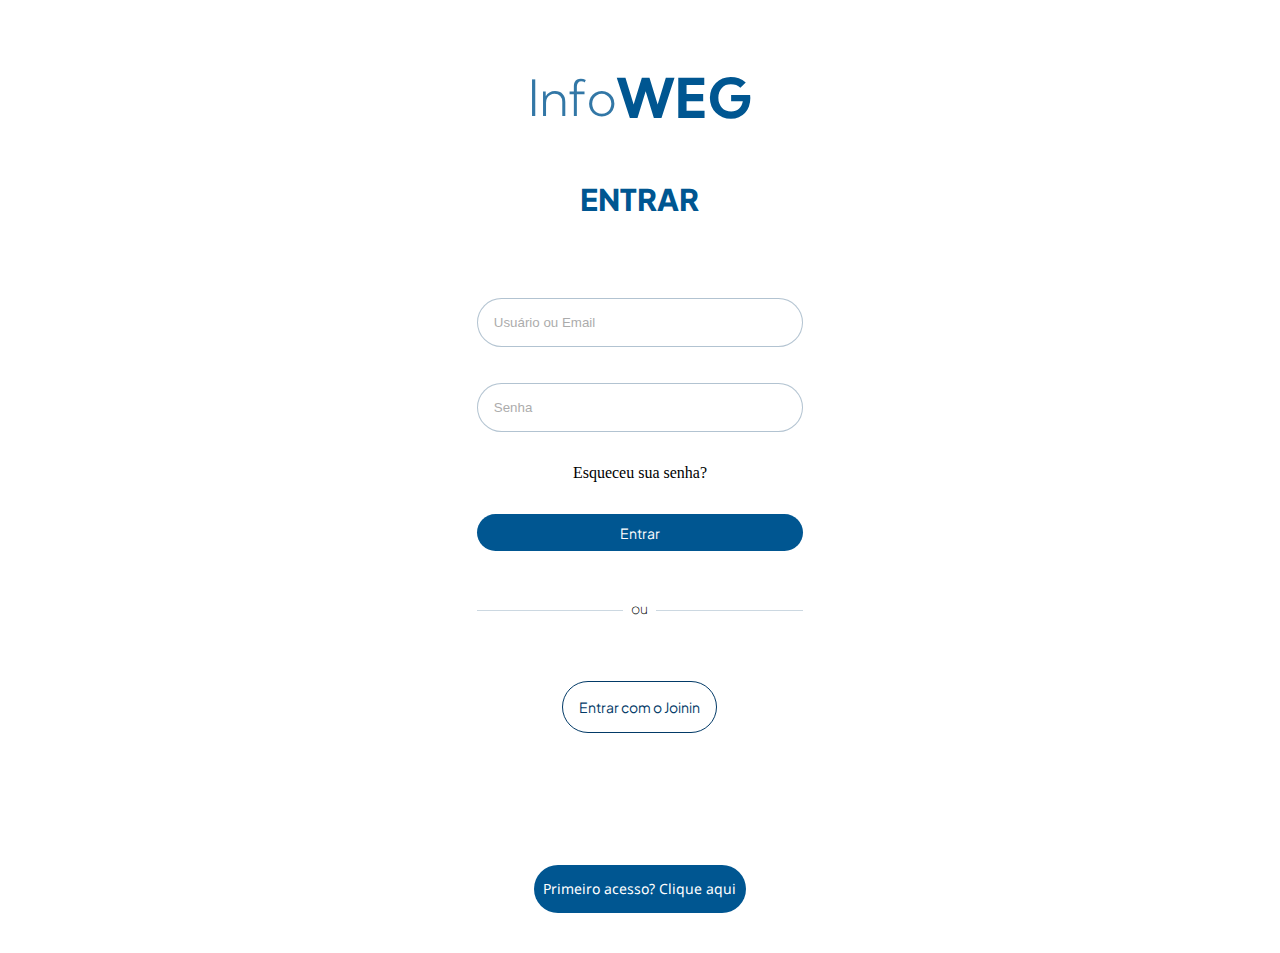
<file: pages/bem_vindos/index.html>
<!DOCTYPE html>
<html lang="pt-br">
<head>
    <link rel="stylesheet" href="../../assets/style/global.css">
    <link rel="stylesheet" href="style.css">
    <link rel="stylesheet" href="../../assets/style/components.css">
</head>
<body>
    <!-- Aqui estará todo o código da página -->
    <main>
        <section class="section-title">
            <h1> <span class="light"> Info</span> <span class="bold"> WEG </span></h1>
        </section>
        <div class="bem-vindo">
            <h1>BEM-VINDO(A)</h1>
            <h1>nome!</h1>
            <button class="sair">Sair</button>
        </div>
    </main>

    <!-- Nessa linha o footer irá ser inserido automaticamente -->
    <div id="footer-container"></div>

    <script src="../../assets/script/config.js"></script>
    <script src="../../assets/script/script.js"></script>
    <script src="../../assets/script/auth_check.js"></script>
    <script src="../../assets/script/include_components.js"></script>
</body>
</html>
</file>
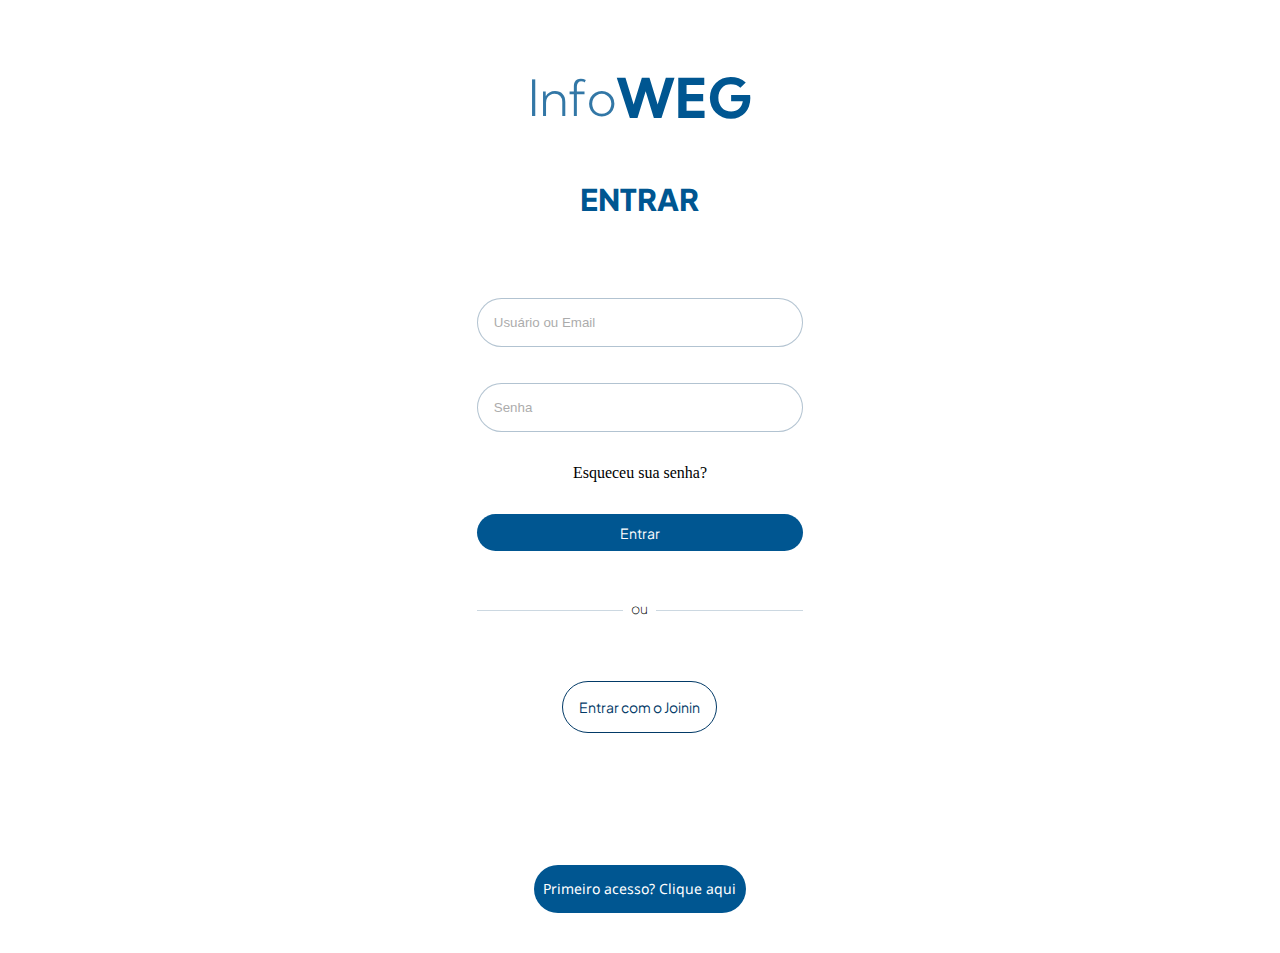
<file: pages/cadastro_informativos/index.html>
<!DOCTYPE html>
<html lang="pt-br">
<head>
    <link rel="stylesheet" href="./style.css">
    <link rel="stylesheet" href="../../assets/style/components.css">
    <link rel="stylesheet" href="../../assets/style/global.css">
</head>
<body>
    <header>
        <div class="header">
            <div class="esquerda">
                <div class="icon-voltar"><a href="../../index.html"><svg xmlns="http://www.w3.org/2000/svg" width="24" height="24" viewBox="0 0 24 24" fill="none" stroke="#005691" stroke-width="2" stroke-linecap="round" stroke-linejoin="round" class="lucide lucide-arrow-left-icon lucide-arrow-left"><path d="m12 19-7-7 7-7"/><path d="M19 12H5"/></svg></a></div>
    
                <div class="titulo">
                        <h3>Cadastrar Informativo</h3>
                </div>
            </div>

            <div class="logo-infoweg">
                <h3><span>info</span>WEG</h3>
            </div>
        </div>
    </header>

    <main>
        <div class="container-cadastro">
            <form action="" method="POST" id="formularioCadastro">
                <div class="inputTitulo">
                    <input type="text" name="titulo" id="titulo" placeholder="Título do Informativo" required>
                </div>

                <div class="inputImagem">
                    <label for="imagem" id="imagemLabel">Inserir imagem</label>
                    <input type="file" name="imagem" id="imagem" accept="image/*">
                    <span class="file-name" id="fileName"></span>
                </div>

                <div class="inputDescricaoEOutros">
                    <textarea name="descricao" id="descricao" placeholder="Descrição do Informativo"></textarea>

                    <select name="tipoInformativo" id="tipoInformativo">
                        <option value="" disabled selected>Tipo de Informativo</option>
                        <option value="Geral">Geral</option>
                        <option value="Recado">Recado</option>
                        <option value="Orientacao">Orientação</option>
                        <option value="BuscarCracha">Buscar Crachá</option>
                        <option value="AchadosEPerdidos">Achados e Perdidos</option>
                        <option value="segundaRefeicaoOuVale">Vale - Segunda Refeição</option>
                        <option value="ComparecerCoordenacao">Comparecer a Coordenação</option>
                    </select>

                    <select name="destinatarios" id="destinatarios">
                        <option value="" disabled selected>Selecionar Destinatários</option>
                        <option value="Todas as Turmas">Todas as Turmas</option>
                        <option value="MIDS76">MIDS 76</option>
                        <option value="MIDS77">MIDS 77</option>
                        <option value="MIDS78">MIDS 78</option>
                        <option value="MIDS79">MIDS 79</option>
                        <option value="MIDS80">MIDS 80</option>
                        <option value="MIDS81">MIDS 81</option>
                    </select>

                    <div class="inputImportante">
                        <input type="checkbox" name="importante" id="importante">
                        <label for="importante">Destacar como importante</label>
                    </div>

                    <button type="submit" id="btnCadastrar" disabled>Cadastrar</button>
                </div>
            </form>
        </div>
    </main>



    <script src="../../assets/script/include_components.js"></script>
    <script src="../../assets/script/config.js"></script>
    <script src="../../assets/script/script.js"></script>
    <script src="../../assets/script/auth_check.js"></script>
    <script src="./script.js"></script>
</body>
</html>
</file>
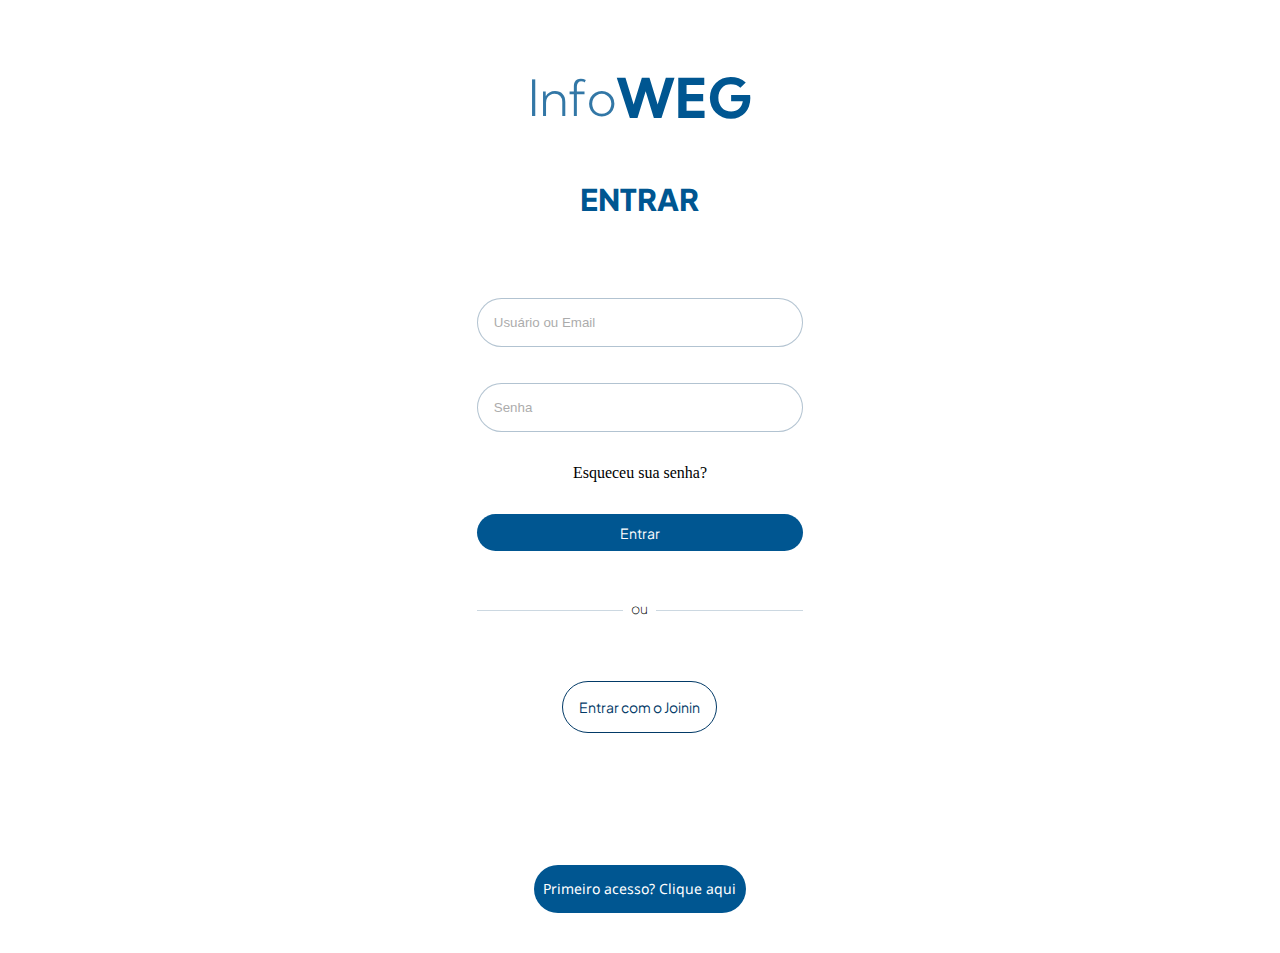
<file: pages/login/index.html>
<!DOCTYPE html>
<html lang="pt-br">
<head>
    <link rel="stylesheet" href="./style.css">
    <link rel="stylesheet" href="../../assets/style/components.css">
    <link rel="stylesheet" href="../../assets/style/global.css">
</head>
<body>
   
    <!-- Nessa linha o header irá ser inserido automaticamente -->

    <!-- Aqui estará todo o código da página -->
    <main>
        <div class="container">
        <div class="tela-login">
        <section class="section-title">
            <h1> <span class="light"> Info</span> <span class="bold"> WEG </span></h1>
            <h2 >ENTRAR</h2>
        </section>


        <form class="formulario">
            <div class="info-forms">
            <input type="nome" placeholder="Usuário ou Email"><br><br>
            <input type="senha" placeholder="Senha">
            <p class="esqueceu-senha">Esqueceu sua senha?</p>
            <button class="btn-entrar">Entrar</button></div>  

            <div class="text-ou">
                <hr class="linha">
                <p>ou</p>
                <hr class="linha">
            </div>

            <button class="btn-joinin">Entrar com o Joinin</button><br><br>
            <button class="btn-acesso">Primeiro acesso? Clique aqui</button>
        </form>
        </div>
    </div>
</div>
    </main>


    <!-- Nessa linha o footer irá ser inserido automaticamente -->


    <script src="../../assets/script/include_components.js"></script>
    <script src="../../assets/script/script.js"></script>
   
</body>
</html>
</file>
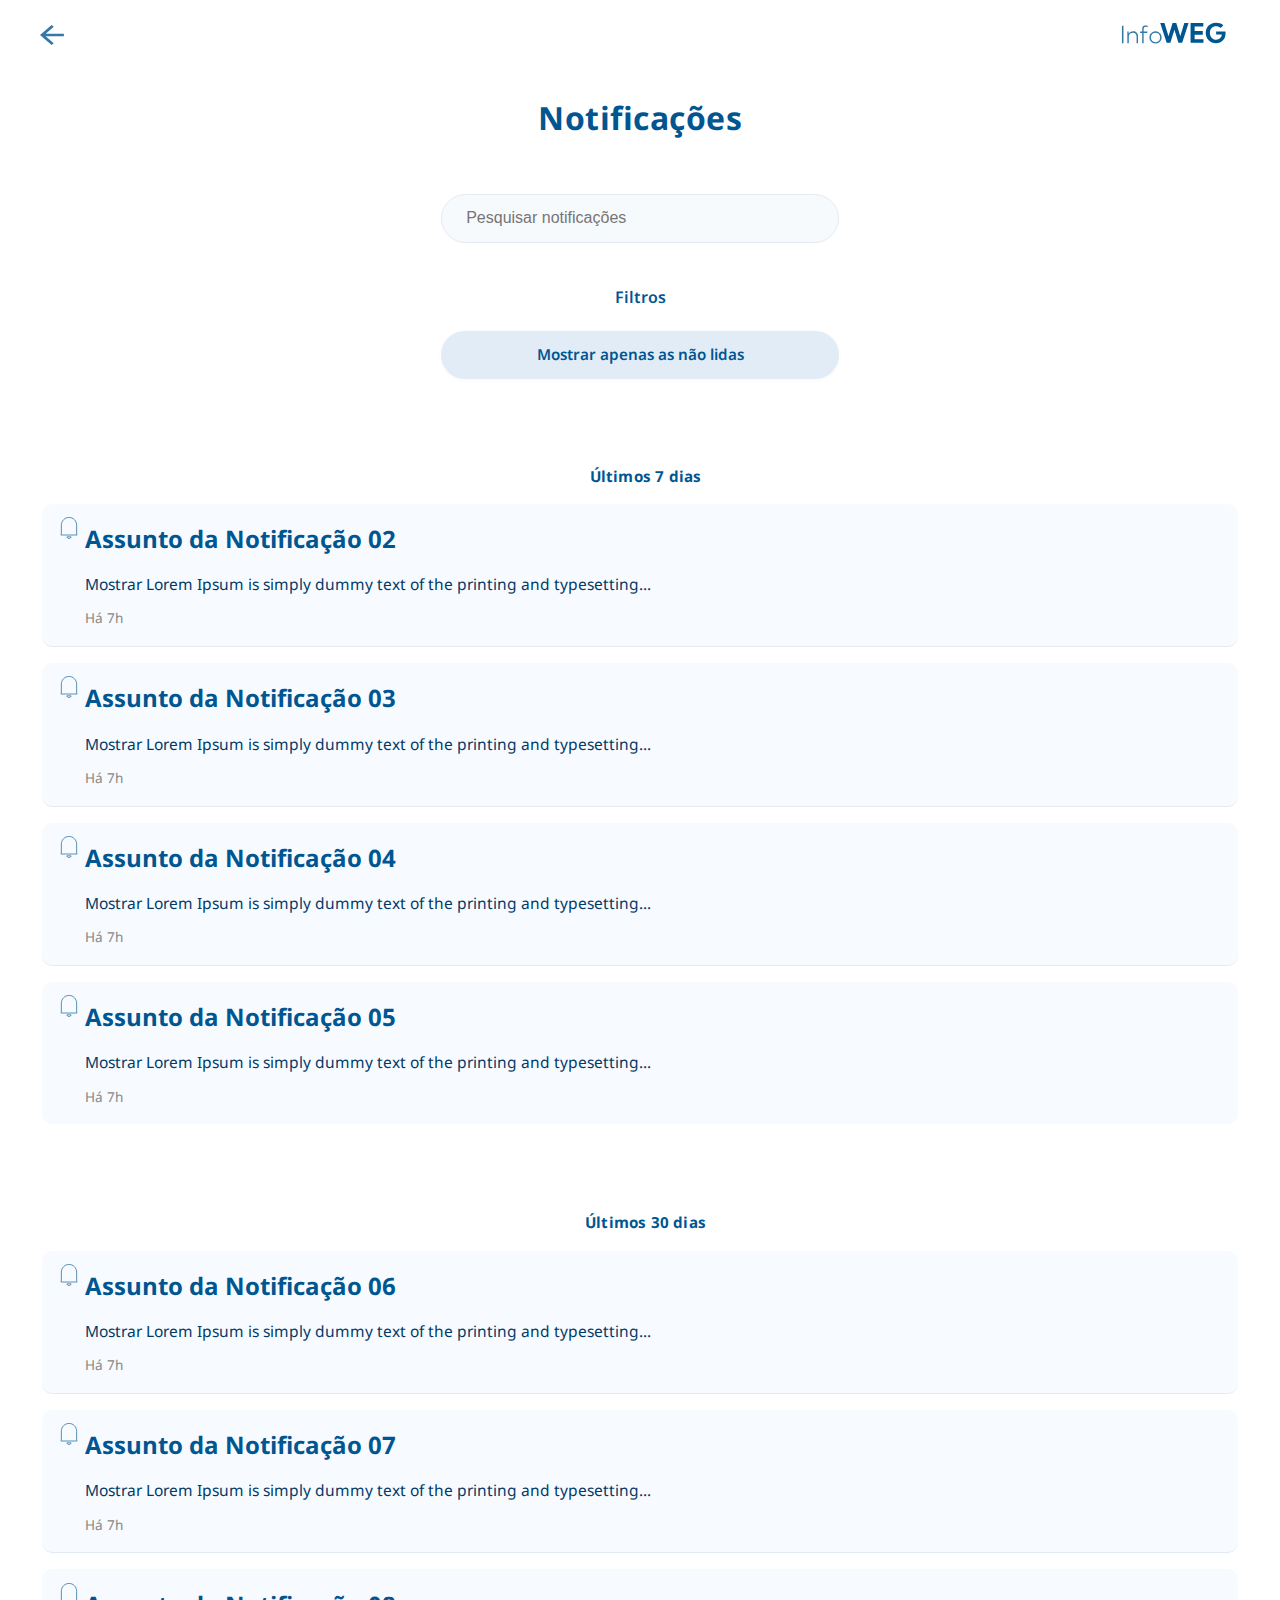
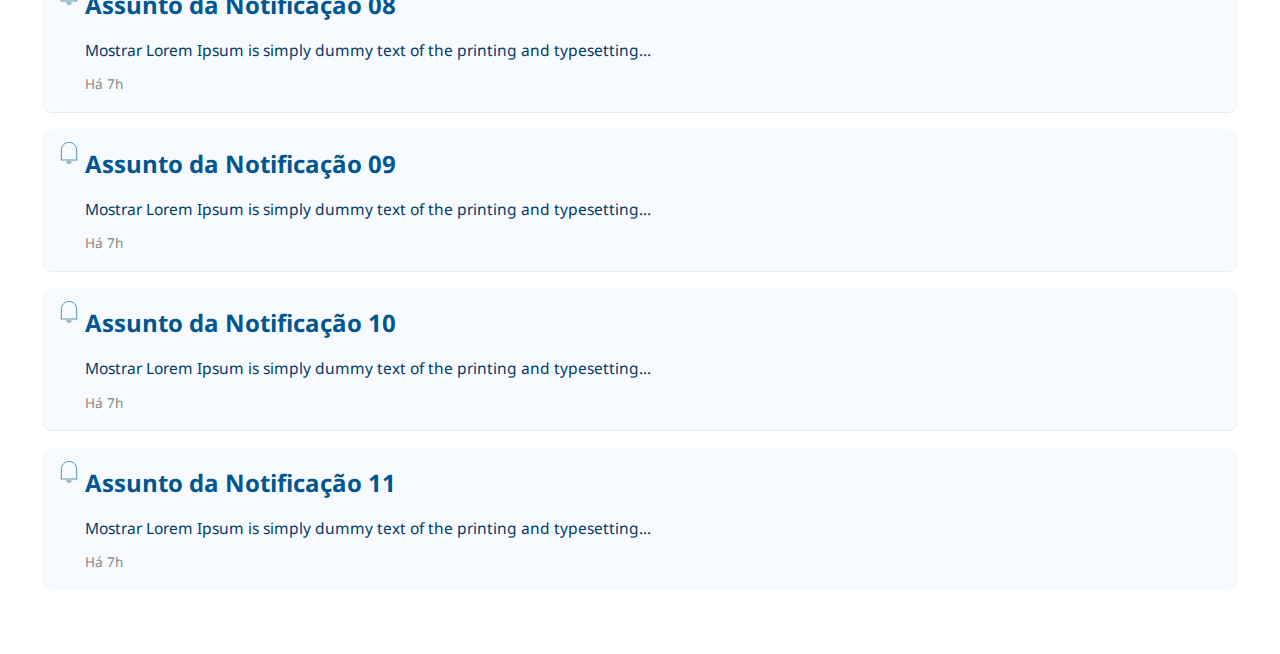
<file: pages/notificacao/index.html>
<!DOCTYPE html>
<html lang="pt-br">
<head>
    <link rel="stylesheet" href="./style.css">
    <link rel="stylesheet" href="../../assets/style/components.css">
    <link rel="stylesheet" href="../../assets/style/global.css">
</head>
<body>
    

    <!-- Aqui estará todo o código da página -->
    <main>
      
       
    <div class="container">

       
        <header class="header">
            <img src="/assets/images/Vector.svg" alt="Voltar" class="icon-back">
            <img src="/assets/images/Group 49.svg" alt="Logo InfoWEG" class="logo">
        </header>

        <div class=""></div>
        <h1 class="title">Notificações</h1>

       
        <div class="search-box">
            <input type="text" placeholder="Pesquisar notificações">
            
        </div>

        
        <div class="filter">
            <p>Filtros</p>
            <button class="btn-filter">Mostrar apenas as não lidas</button>
        </div>

        
        <section class="notification-section">
            <div class="dias">
            <h2>Últimos 7 dias</h2>
            </div>
            <div class="notification">
                <img src="/assets/images/Vector (1).svg" alt="Sino" class="icon-bell">
                <div class="notification-info">
                    <h3>Assunto da Notificação 02</h3>
                    <p>Mostrar Lorem Ipsum is simply dummy text of the printing and typesetting...</p>
                    <span>Há 7h</span> <span class="status"></span>
                </div>
            </div>

            <div class="notification">
                <img src="/assets/images/Vector (1).svg" alt="Sino" class="icon-bell">
                <div class="notification-info">
                    <h3>Assunto da Notificação 03</h3>
                    <p>Mostrar Lorem Ipsum is simply dummy text of the printing and typesetting...</p>
                    <span>Há 7h</span> <span class="status"></span>
                </div>
            </div>

            <div class="notification">
                <img src="/assets/images/Vector (1).svg" alt="Sino" class="icon-bell">
                <div class="notification-info">
                    <h3>Assunto da Notificação 04</h3>
                    <p>Mostrar Lorem Ipsum is simply dummy text of the printing and typesetting...</p>
                    <span>Há 7h</span> <span class="status"></span>
                </div>
            </div>

            <div class="notification">
                <img src="/assets/images/Vector (1).svg" alt="Sino" class="icon-bell">
                <div class="notification-info">
                    <h3>Assunto da Notificação 05</h3>
                    <p>Mostrar Lorem Ipsum is simply dummy text of the printing and typesetting...</p>
                    <span>Há 7h</span> <span class="status"></span>
                </div>
            </div>
        </section>

       
        <section class="notification-section">
            <h2>Últimos 30 dias</h2>

            <div class="notification">
                <img src="/assets/images/Vector (1).svg" alt="Sino" class="icon-bell">
                <div class="notification-info">
                    <h3>Assunto da Notificação 06</h3>
                    <p>Mostrar Lorem Ipsum is simply dummy text of the printing and typesetting...</p>
                    <span>Há 7h</span> <span class="status"></span>
                </div>
            </div>

            <div class="notification">
                <img src="/assets/images/Vector (1).svg" alt="Sino" class="icon-bell">
                <div class="notification-info">
                    <h3>Assunto da Notificação 07</h3>
                    <p>Mostrar Lorem Ipsum is simply dummy text of the printing and typesetting...</p>
                    <span>Há 7h</span> <span class="status"></span>
                </div>
            </div>

            <div class="notification">
                <img src="/assets/images/Vector (1).svg" alt="Sino" class="icon-bell">
                <div class="notification-info">
                    <h3>Assunto da Notificação 08</h3>
                    <p>Mostrar Lorem Ipsum is simply dummy text of the printing and typesetting...</p>
                    <span>Há 7h</span> <span class="status"></span>
                </div>
            </div>

            <div class="notification">
                <img src="/assets/images/Vector (1).svg" alt="Sino" class="icon-bell">
                <div class="notification-info">
                    <h3>Assunto da Notificação 09</h3>
                    <p>Mostrar Lorem Ipsum is simply dummy text of the printing and typesetting...</p>
                    <span>Há 7h</span> <span class="status"></span>
                </div>
             </div>
                
                 <div class="notification">
                <img src="/assets/images/Vector (1).svg" alt="Sino" class="icon-bell">
                <div class="notification-info">
                    <h3>Assunto da Notificação 10</h3>
                    <p>Mostrar Lorem Ipsum is simply dummy text of the printing and typesetting...</p>
                    <span>Há 7h</span> <span class="status"></span>
                </div>
            </div>

                 <div class="notification">
                <img src="/assets/images/Vector (1).svg" alt="Sino" class="icon-bell">
                <div class="notification-info">
                    <h3>Assunto da Notificação 11</h3>
                    <p>Mostrar Lorem Ipsum is simply dummy text of the printing and typesetting...</p>
                    <span>Há 7h</span> <span class="status"></span>
                </div>
            </div>

            </div>
        </section>


            
        
    </main>


    <script src="../../assets/script/include_components.js"></script>
    <script src="../../assets/script/script.js"></script>
</body>
</html>
</file>
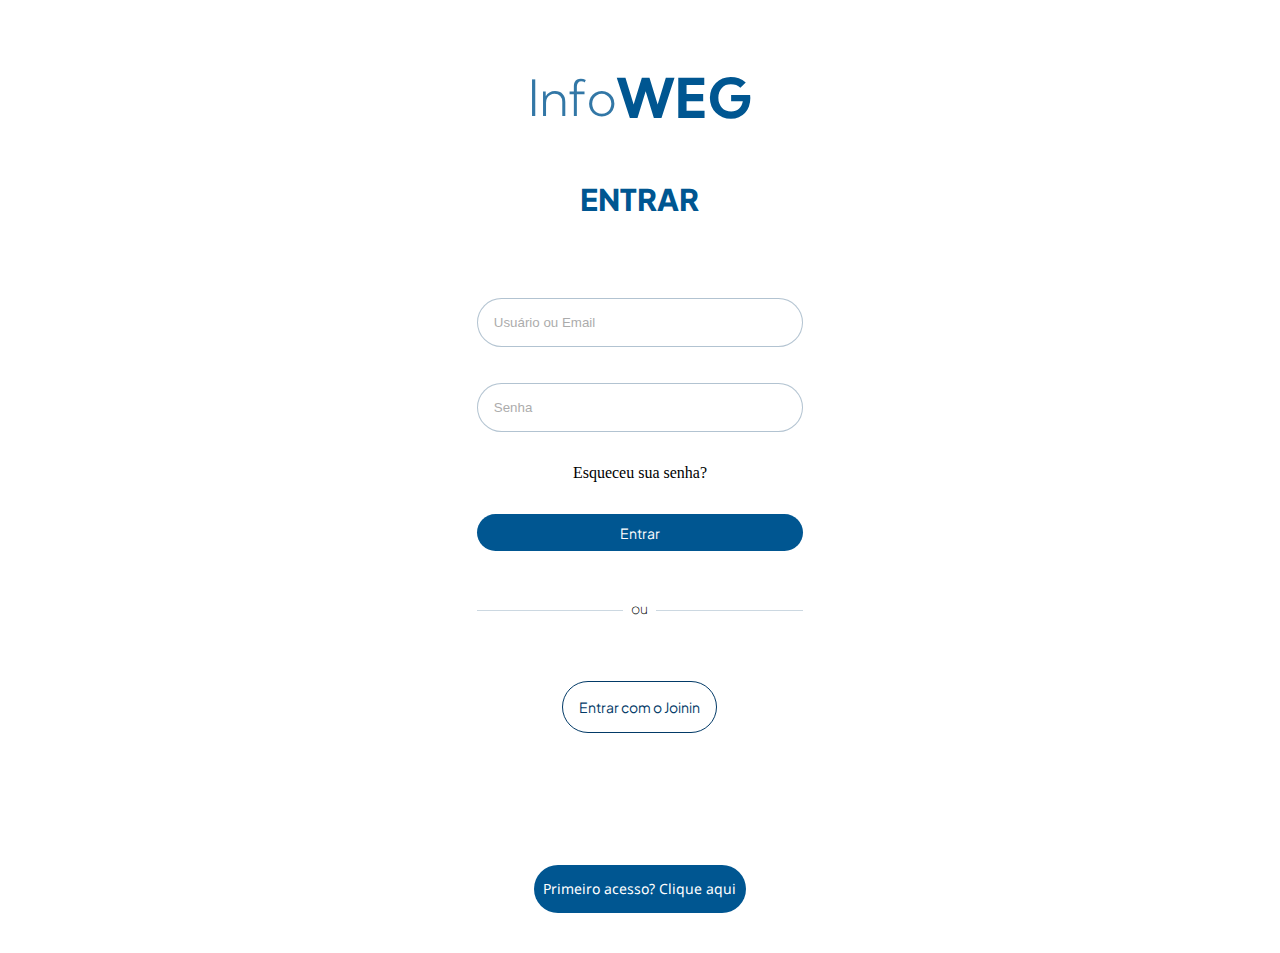
<file: pages/perfil/index.html>
<!DOCTYPE html>
<html lang="pt-br">
<head>
    <link rel="stylesheet" href="./style.css">
    <link rel="stylesheet" href="../../assets/style/components.css">
    <link rel="stylesheet" href="../../assets/style/global.css">
</head>
<body>
    
    <!-- Nessa linha o header irá ser inserido automaticamente -->
             <div class="header">
                <div class="perfil">
                <a href="../../index.html">  <img src="../../assets/images/seta-voltar.png" alt="seta-voltar"></a>
                <p>Perfil</p>
                </div>
                <h1> <span class="light"> Info</span> <span class="bold"> WEG </span></h1>
            </div>
    <!-- Aqui estará todo o código da página -->

    <main>
        <section>
            <div class="secao-fotonome">
            <div class="informacoes-foto">
                <img src="../../assets/images/igor-imagem.png" alt="foto-perfil">
            </div>
            <div class="nome-email">
                <h1>Nome do Aluno</h1>
                <p id="nomeAluno">aluno@gmail.com</p>
            </div>
        </div>
        </section>

        <section>
            <div class="opcoes-edicao">

            <div class="linha">
                <div class="conteudo-linha">
              <svg xmlns="http://www.w3.org/2000/svg" width="32" height="32" viewBox="0 0 24 24" fill="none" stroke="#023a67" stroke-width="2" stroke-linecap="round" stroke-linejoin="round" class="lucide lucide-pencil-icon lucide-pencil"><path d="M21.174 6.812a1 1 0 0 0-3.986-3.987L3.842 16.174a2 2 0 0 0-.5.83l-1.321 4.352a.5.5 0 0 0 .623.622l4.353-1.32a2 2 0 0 0 .83-.497z"/><path d="m15 5 4 4"/></svg>  <a href="#">
                <p>Editar foto de perfil</p>
                </div>
                   <div class="seta">
                    <span> <svg width="15" height="21" viewBox="0 0 15 21" fill="none" xmlns="http://www.w3.org/2000/svg">
                        <path d="M9.23855 10.3415L0 2.29809L2.63958 0L14.5176 10.3415L2.63958 20.6828L0 18.3847L9.23855 10.3415Z" fill="#005691"/>
                        </svg>
                    </span>
                </a>
                </div>
            </div>

               
            <div class="linha">
                <div class="conteudo-linha">
                <svg width="36" height="31" viewBox="0 0 36 31" fill="none" xmlns="http://www.w3.org/2000/svg">
                <path d="M17.8027 0.5C27.4262 0.5 35.1064 7.27853 35.1064 15.5C35.1064 23.7214 27.4262 30.5 17.8027 30.5C8.17937 30.4998 0.5 23.7213 0.5 15.5C0.5 7.27863 8.17937 0.500181 17.8027 0.5ZM18.0879 21.2002C14.3415 21.2002 10.9544 22.5924 8.58105 24.833L8.13281 25.2549L8.63867 25.6064C11.1587 27.3579 14.345 28.4003 17.8027 28.4004C21.4135 28.4004 24.7286 27.264 27.2979 25.3701L27.7939 25.0039L27.334 24.5947C24.9767 22.4944 21.6996 21.2003 18.0879 21.2002ZM17.8027 2.59961C9.72814 2.59979 3.06055 8.31284 3.06055 15.5C3.06055 18.4382 4.18295 21.1406 6.05957 23.3008L6.39746 23.6895L6.77539 23.3408C9.60095 20.7361 13.6188 19.0996 18.0879 19.0996C22.3939 19.0997 26.2806 20.6195 29.0859 23.0605L29.4746 23.3984L29.8008 22.999C31.5242 20.8912 32.5459 18.3027 32.5459 15.5C32.5459 8.31273 25.8775 2.59961 17.8027 2.59961ZM17.8027 5.15039C21.5266 5.15039 24.4246 7.76456 24.4248 10.8496C24.4248 13.9348 21.5268 16.5498 17.8027 16.5498C14.0788 16.5496 11.1816 13.9347 11.1816 10.8496C11.1819 7.76466 14.079 5.15057 17.8027 5.15039ZM17.8027 7.25C15.6276 7.25018 13.7424 8.7989 13.7422 10.8496C13.7422 12.9006 15.6275 14.45 17.8027 14.4502C19.9781 14.4502 21.8633 12.9007 21.8633 10.8496C21.863 8.79878 19.978 7.25 17.8027 7.25Z" fill="#005691" stroke="#005691"/>
                </svg>
                 <a href="#">
                <p>Informações</p>
                </div>
                <div class="seta">
                    <span> <svg width="15" height="21" viewBox="0 0 15 21" fill="none" xmlns="http://www.w3.org/2000/svg">
                        <path d="M9.23855 10.3415L0 2.29809L2.63958 0L14.5176 10.3415L2.63958 20.6828L0 18.3847L9.23855 10.3415Z" fill="#005691"/>
                        </svg>
                    </span>
                </a>
                </div>
            
               
            </div>


            <div class="linha">
                <div class="conteudo-linha">
                   
                <svg width="34" height="31" viewBox="0 0 34 31" fill="none" xmlns="http://www.w3.org/2000/svg">
                <path d="M16.6543 0.5C22.6215 0.5 27.2578 4.3414 27.2578 8.85742V10.833H31.459C32.3159 10.8332 32.8086 11.37 32.8086 11.8096V29.5234C32.8086 29.963 32.3159 30.4998 31.459 30.5H1.85059C0.993395 30.5 0.5 29.9631 0.5 29.5234V11.8096C0.5 11.3699 0.993403 10.833 1.85059 10.833H6.05176V8.85742C6.05176 4.34146 10.6872 0.500101 16.6543 0.5ZM3.20117 28.5479H30.1084V12.7861H3.20117V28.5479ZM16.6543 2.45215C12.4016 2.45225 8.75293 5.22073 8.75293 8.85742V10.833H24.5566V8.85742C24.5566 5.22066 20.9071 2.45215 16.6543 2.45215ZM15.3037 21.4277L15.0137 21.2939C14.0338 20.8418 13.4531 20.0379 13.4531 19.1904C13.4532 17.9355 14.7752 16.7384 16.6543 16.7383C18.5335 16.7383 19.8554 17.9355 19.8555 19.1904C19.8555 20.0378 19.2756 20.8418 18.2959 21.2939L18.0049 21.4277V24.5957H15.3037V21.4277Z" fill="#005691" stroke="#005691"/>
                </svg>

                <a href="#">
                <p>Alterar senha</p>
            </div>
                <div class="seta">
                    <span> <svg width="15" height="21" viewBox="0 0 15 21" fill="none" xmlns="http://www.w3.org/2000/svg">
                        <path d="M9.23855 10.3415L0 2.29809L2.63958 0L14.5176 10.3415L2.63958 20.6828L0 18.3847L9.23855 10.3415Z" fill="#005691"/>
                        </svg>
                    </span>
                    </a>
                </div>
            </div>
        


            <div class="linha">
                <div class="conteudo-linha">
                    
                <svg width="35" height="30" viewBox="0 0 35 30" fill="none" xmlns="http://www.w3.org/2000/svg">
                <path d="M11.4863 0.5H22.9717C23.8201 0.5 24.3857 1.08546 24.3857 1.66699V8.33301C24.3857 8.91454 23.8201 9.5 22.9717 9.5H18.6436V13.833H26.8008C27.649 13.8332 28.2148 14.4185 28.2148 15V20.5H32.543C33.3914 20.5 33.958 21.0854 33.958 21.667V28.333C33.958 28.9146 33.3914 29.5 32.543 29.5H21.0576C20.2092 29.5 19.6436 28.9146 19.6436 28.333V21.667C19.6436 21.0854 20.2092 20.5 21.0576 20.5H25.3857V16.167H9.07129V20.5H13.4004C14.2487 20.5001 14.8145 21.0855 14.8145 21.667V28.333C14.8145 28.9145 14.2487 29.4999 13.4004 29.5H1.91406C1.06581 29.4999 0.5 28.9145 0.5 28.333V21.667C0.5 21.0855 1.06581 20.5001 1.91406 20.5H6.24316V15C6.24316 14.4185 6.80885 13.833 7.65723 13.833H15.8145V9.5H11.4863C10.6379 9.5 10.0713 8.91453 10.0713 8.33301V1.66699C10.0713 1.08547 10.6379 0.5 11.4863 0.5ZM3.3291 27.167H11.9863V22.833H3.3291V27.167ZM22.4717 27.167H31.1289V22.833H22.4717V27.167ZM12.9004 7.16699H21.5576V2.83301H12.9004V7.16699Z" fill="#005691" stroke="#005691"/>
                </svg>

                 <a href="#">
                <p>Ornograma</p> 
            </div>
                <div class="seta">
                    <span> <svg width="15" height="21" viewBox="0 0 15 21" fill="none" xmlns="http://www.w3.org/2000/svg">
                        <path d="M9.23855 10.3415L0 2.29809L2.63958 0L14.5176 10.3415L2.63958 20.6828L0 18.3847L9.23855 10.3415Z" fill="#005691"/>
                        </svg>
                    </span>
                </a>
                </div>
            </div>
                
            </div>
        </section>

        <div class="botao">
            <button><a href="../login/index.html" id="logout-link" class="btn-sair">Sair</a></button>
        </div>

    </main>

    <!-- Nessa linha o footer irá ser inserido automaticamente -->
    <div id="footer-container"></div>

    <script src="../../assets/script/include_components.js"></script>
    <script src="../../assets/script/config.js"></script>
    <script src="../../assets/script/script.js"></script>
    <script src="../../assets/script/auth_check.js"></script>
    <script src="./script.js"></script>
    
</body>
</html>
</file>
<file: assets/style/global.css>
#perfilUsuario{
    font-size: 18px;
    color: #005691;
    font-weight: 600;
}
</file>
<file: pages/bem_vindos/style.css>
@import url('https://fonts.googleapis.com/css2?family=Plus+Jakarta+Sans:ital,wght@0,200..800;1,200..800&display=swap');

body {
    background-color: #ffffff;
    color: #005691;
    font-family: 'Plus Jakarta Sans', sans-serif;
}

.section-title{
    color: #005691;
    margin-top: 5rem;
}

.section-title h1{
    display: flex;
    justify-content: center;  
    align-items: center;
}


.bold{
    font-size: 55px;
    font-weight: 700;
    font-family: var(--font-kumbh);
}


.light{
    font-size: 50px;
    font-weight: 300;
    opacity: 0.8;
    font-family: var(--font-kumbh);
}


h1 {
    margin: 0;
    margin-bottom: 1rem;
    font-size: 30px;
    font-style: normal;
    font-weight: 800;
    line-height: normal;
}


h2 {
    margin-bottom: 10px;
    font-size: 25px;
    font-style: normal;
    font-weight: 600;
    line-height: normal;
}

.bem-vindo {
    display: flex;
    flex-direction: column;
    align-items: center;
    text-align: center;
    gap: 1px;
    margin-top: 60px;
}

#links{
    margin-top: 3rem;
    display: flex;
    flex-direction: row;
    gap: 3rem;
    margin-top: 3rem;
}

#links a{
    background-color: #005691;
    color: white;
    padding: 1rem 2rem;
    text-decoration: none;
    font-size: 18px;
    border-radius: 8px;
    box-shadow: 5px 5px 10px rgba(0, 0, 0, 0.425);
    border: 0;
    width: 200px;
}

#logout-link{
    background-color: rgb(219, 49, 49);
}
</file>
<file: assets/style/components.css>
:root{
    --primary-color: #005691;
}

.container-header-component{
    display: flex;
    align-items: center;
}

.container-header-component ul{
    display: flex;
    gap: 2rem;
}

.container-header-component ul li{
    list-style: none;
}

.container-header-component ul li a{
    color: var(--primary-color);
    text-decoration: none;
}
</file>
<file: pages/cadastro_informativos/style.css>
@import url('https://fonts.googleapis.com/css2?family=Kumbh+Sans:wght@100..900&display=swap');
@import url('https://fonts.googleapis.com/css2?family=Kumbh+Sans:wght@100..900&family=Plus+Jakarta+Sans:ital,wght@0,200..800;1,200..800&display=swap');
@import url('https://fonts.googleapis.com/css2?family=Inter:ital,opsz,wght@0,14..32,100..900;1,14..32,100..900&family=Noto+Sans+Arabic:wght@100..900&family=Raleway:ital,wght@0,100..900;1,100..900&display=swap');

/* Resetando estilos extras e removendo margens desnecessárias */
* {
    margin: 0;
    padding: 0;
    box-sizing: border-box;
}

:root {
    --cor-primaria: #005691;
    --cor-secundaria: #f7fbfd;
    --cor-destaque: #ffb800;
    --font-kumbh: "Kumbh Sans", sans-serif;
    --font-plus: "Plus Jakarta Sans", sans-serif;
}

body {
    background: var(--cor-secundaria);
    font-family: var(--font-plus);
}

.esquerda{
    display: flex;
    flex-direction: row;
    align-items: center;
    justify-content: center;
    gap: 1rem;
}

.header {
    display: flex;
    flex-direction: row;
    align-items: center;
    justify-content: space-between;
    padding: 1rem;
    background: #fff;
    box-shadow: 0 2px 8px rgba(0,86,145,0.07);
}

.titulo h3 {
    font-family: var(--font-plus);
    font-size: 14px;
    color: var(--cor-primaria);
    font-weight: 700;
}

.logo-infoweg h3 {
    font-family: var(--font-plus);
    font-size: 1.3rem;
    color: var(--cor-primaria);
    font-weight: 700;
}
.logo-infoweg span {
    font-weight: 800;
}

.container-cadastro {
    max-width: 430px;
    margin: 2.5rem auto;
    background: #fff;
    border-radius: 16px;
    box-shadow: 0 4px 24px rgba(0,86,145,0.10);
    padding: 2.5rem 2rem;
}

#formularioCadastro {
    display: flex;
    flex-direction: column;
    gap: 1.5rem;
}

.inputTitulo input {
    border: none;
    border-bottom: 2px solid var(--cor-primaria);
    font-family: var(--font-plus);
    font-size: 1.1rem;
    font-weight: 600;
    padding: 0.8rem 0.5rem;
    background: transparent;
    color: #222;
    text-align: center;
    transition: border-color 0.2s;
}
.inputTitulo input:focus {
    outline: none;
    border-color: var(--cor-destaque);
}
.inputTitulo input::placeholder {
    color: #b3cbe0;
    font-weight: 500;
}

.inputImagem {
    display: flex;
    flex-direction: column;
    align-items: center;
}
.inputImagem input[type="file"] {
    display: none;
}
.inputImagem label {
    display: flex;
    align-items: center;
    gap: 0.5rem;
    background: var(--cor-primaria);
    color: #fff;
    font-family: var(--font-plus);
    font-size: 1rem;
    font-weight: 600;
    padding: 0.7rem 1.2rem;
    border-radius: 8px;
    cursor: pointer;
    transition: background 0.2s;
}
.inputImagem label:hover {
    background: var(--cor-destaque);
    color: #222;
}
.inputImagem .file-name {
    margin-top: 0.5rem;
    font-size: 0.95rem;
    color: var(--cor-primaria);
    font-family: var(--font-plus);
}

.inputDescricaoEOutros {
    display: flex;
    flex-direction: column;
    gap: 1rem;
}

#formularioCadastro textarea {
    border: 1px solid #b3cbe0;
    border-radius: 8px;
    font-family: var(--font-plus);
    font-size: 1rem;
    color: #333;
    background: var(--cor-secundaria);
    min-height: 80px;
    resize: vertical;
    padding: 0.7rem;
}

#formularioCadastro select {
    border: 1px solid #b3cbe0;
    border-radius: 8px;
    font-family: var(--font-plus);
    font-size: 1rem;
    color: #333;
    background: var(--cor-secundaria);
    padding: 0.7rem;
}

.inputImportante {
    display: flex;
    align-items: center;
    gap: 0.5rem;
    margin-top: 0.5rem;
}
.inputImportante label {
    font-family: var(--font-plus);
    font-size: 1rem;
    color: var(--cor-primaria);
    font-weight: 600;
}

#btnCadastrar {
    margin-top: 1.5rem;
    width: 100%;
    padding: 0.9rem;
    background: var(--cor-primaria);
    color: #fff;
    font-family: var(--font-plus);
    font-size: 1.1rem;
    font-weight: 700;
    border: none;
    border-radius: 10px;
    cursor: pointer;
    transition: background 0.2s, opacity 0.2s;
    opacity: 0.6;
}
#btnCadastrar:enabled {
    opacity: 1;
    background: var(--cor-primaria);
}
#btnCadastrar:disabled {
    cursor: not-allowed;
    background: #b3cbe0;
}
</file>
<file: pages/login/style.css>
@import url('https://fonts.googleapis.com/css2?family=Kumbh+Sans:wght@100..900&display=swap');
@import url('https://fonts.googleapis.com/css2?family=Kumbh+Sans:wght@100..900&family=Plus+Jakarta+Sans:ital,wght@0,200..800;1,200..800&display=swap');
@import url('https://fonts.googleapis.com/css2?family=Inter:ital,opsz,wght@0,14..32,100..900;1,14..32,100..900&family=Noto+Sans+Arabic:wght@100..900&family=Raleway:ital,wght@0,100..900;1,100..900&display=swap');



*{
    margin: 0;
    padding: 0;
    box-sizing: border-box;
}

:root{
    --cor-primaria: #005691;
    --font-kumbh: "Kumbh Sans", sans-serif;
    --font-plus:"Plus Jakarta Sans", sans-serif;
}



.container{
    display: flex;
    justify-content: center;
    align-items: center;
}


.tela-login{
    margin-top: 4rem;
    width: 85%;
}



.section-title{
    color: var(--cor-primaria);
}
.section-title h1{
    display: flex;
    justify-content: center;  
    align-items: center;
}

#usuario-incorreto{
    font-family: var(--font-plus);
    color: red;
    margin-top: 0.5rem;
    font-size: 14px;
    display: none;
}

#capslock-warning{
    font-family: var(--font-plus);
    color: red;
    margin-top: 0.5rem;
    font-size: 14px;
    display: none;
}



.bold{
    font-size: 55px;
    font-weight: 700;
    font-family: var(--font-kumbh);
}




.light{
    font-size: 50px;
    font-weight: 300;
    opacity: 0.8;
    font-family: var(--font-kumbh);
}




.section-title h2{
    display: flex;
    justify-content: center;
    font-size: 30px;
    font-weight: 800;
    font-family: var(--font-plus);
    margin-top: 3rem;
}




.formulario{
    display: flex;
    justify-content: center;
    flex-direction: column;
    align-items: center;
    margin: 0 auto;
}




.info-forms{
    display: flex;
    align-items: center;
    justify-content: center;
    flex-direction: column;
    margin-top: 5rem;
    width: 100%;
}



.info-forms input{
    border: 1px solid;
    color: #023A6780;
    border-radius: 45px;
    width: 100%;
    opacity: 0.6;
    padding: 1rem 0rem;
    max-width: 100%;
    padding-left: 1rem;
}

input::placeholder {
    font-size: var(--font-plus);
    font-weight: 100;
}

.esqueceu-senha{
    display: flex;
    justify-content: center;
    margin-top: 2rem;
    margin-bottom: 2rem;
}



.esqueceu-senha a{
    color: #023A67;
    font-weight: 500;
    font-family: var(--font-plus);
    font-size: 13px;
    text-decoration: none;
}



.class-btn-entrar{
    width: 100%;
}



.btn-entrar{
    display: flex;
    justify-content: center;
    align-items: center;
    background-color: #005691;
    border: none;
    color: white;
    border-radius: 45px;
    padding: 0.6rem;
    margin-bottom: 3rem;
    font-family: var(--font-plus);
    font-size: 14px;
    text-decoration: none;
    width: 100%;
}




.class-btn-acesso{
    width: 100%;
}



.btn-acesso{
    display: flex;
    justify-content: center;
    align-items: center;
    background-color: #005691;
    border: none;
    color: white;
    border-radius: 45px;
    padding: 0.6rem;
    margin-bottom: 2.5rem;
    font-size: 14px;
    text-decoration: none;
    font-family: "Noto Sans Arabic", sans-serif;
    gap: 0.3rem;
}

.class-btn-acesso a span{
    font-weight: 700;
}


.text-ou{
   display: flex;
   flex-direction: row;
   width: 100%;
   align-items: center;
   justify-content: center;
   gap: 0.5rem;
}


.text-ou p{
    font-family: var(--font-plus);
    font-weight: 100;
    font-size: 14px;
    justify-self: center;
    align-self: center;
}


.linha{
    width: 100%;
    height: 1px;
    border: 0;
    background-color: #023A67;
    opacity: 0.2;
    margin-top: 0.3rem;
}

.class-btn-joinin{
    width: 100%;
}

.btn-joinin{
    color: #023A67;
    border: 1px solid;
    border-radius: 45px;
    padding: 1rem;
    background-color: transparent;
    margin-top: 4rem;
    margin-bottom: 6rem;
    display: flex;
    justify-content: center;
    color: #023A67;
    font-size: 14px;
    font-family: var(--font-plus);
    text-decoration: none;
}

.loading-spinner {
    position: fixed;
    top: 0; left: 0; right: 0; bottom: 0;
    background: rgba(255,255,255,0.7);
    display: flex;
    flex-direction: column;
    align-items: center;
    justify-content: center;
    z-index: 9999;
}
.spinner {
    border: 6px solid #f3f3f3;
    border-top: 6px solid var(--cor-primaria);
    border-radius: 50%;
    width: 50px;
    height: 50px;
    animation: spin 1s linear infinite;
    margin-bottom: 10px;
}
@keyframes spin {
    0% { transform: rotate(0deg); }
    100% { transform: rotate(360deg); }
}



@media (min-width: 768px) {
    .container{
        width: 80% !important;
        display: flex;
        flex-direction: column;
        align-items: center;
        justify-self: center;
    }
}



@media (min-width: 1024px) {
    .container{
        width: 30% !important;
        display: flex;
        flex-direction: column;
        align-items: center;
        justify-self: center;
    }
}
</file>
<file: pages/notificacao/style.css>
@import url('https://fonts.googleapis.com/css2?family=Noto+Sans+Arabic:wght@100..900&display=swap');

*{
    margin: 0;
    padding: 0;
    box-sizing: border-box;
    max-width: 100%;
}

:root{
    --cor-primaria: #005691;
    --font-noto: "Noto Sans Arabic", sans-serif;
}

body {
    background: #f4f8fb;
    font-family: var(--font-noto), Arial, sans-serif;
}

.container {
    width: 100vw;
    max-width: 100vw;
    max-width: 100%;
    min-width: 100vw;
    margin: 0;
    background: #fff;
    min-height: 100vh;
    border-radius: 0;
    box-shadow: none;
    padding-bottom: 2rem;
    /* Reduzir padding lateral para aumentar área útil */
    padding-left: 0;
    padding-right: 0;
}

.titulo-notificacoes{
    display: flex;
    flex-direction: column;
    align-items: center;
    margin-top: 2rem;
}

.header {
    display: flex;
    justify-content: space-between;
    align-items: center;
    padding: 1rem 2rem 0 2rem;
    /* border-bottom: 1px solid #e3eaf2; */
    background: #fff;
    border-radius: 0 0 18px 18px;
    margin-bottom: 0.5rem;
}

.icon-back {
    width: 24px;
    height: 24px;
    cursor: pointer;
}

.logo {
    height: 38px;
    max-width: 120px;
}

.title {
    text-align: center;
    margin: 2rem 0 1.5rem 0;
    font-size: 2rem;
    color: var(--cor-primaria);
    font-family: var(--font-noto);
    font-weight: 700;
    letter-spacing: 0.5px;
    position: relative;
}

.search-box {
    display: flex;
    flex-direction: column;
    align-items: flex-start;
    justify-content: flex-start;
    width: 100%;
    max-width: 420px;
    margin-left: auto;
    margin-right: auto;
    margin: 0 0 1.2rem 0;
    padding: 1rem 0 0.5rem 0;
    padding-left: 0.7rem;
    padding-right: 0.7rem;
}

.search-box input{
    width: 100%;
    max-width: 420px;
    border-radius: 32px;
    border: 1.5px solid #e3eaf2;
    background: #f7fafd;
    font-size: 1rem;
    padding: 0.9rem 1.5rem;
    color: #005691;
    box-shadow: none;
    margin: 0 0 0.7rem 0;
    display: block;
    transition: border 0.2s;
    box-sizing: border-box;
}

.search-box input:focus {
    outline: none;
    border: 1.5px solid var(--cor-primaria);
}

.filter {
    display: flex;
    flex-direction: column;
    align-items: flex-start;
    justify-content: flex-start;
    gap: 1rem;
    margin: 0 0 1.2rem 0;
    padding: 0;
    width: 100%;
    max-width: 420px;
    margin-left: auto;
    margin-right: auto;
    padding-left: 0.7rem;
    padding-right: 0.7rem;
}

.filter p {
    color: #005691;
    font-weight: 600;
    font-size: 1rem;
    margin: 0;
}

.btn-filter {
    background-color: #e1ecf7;
    color: var(--cor-primaria);
    border: none;
    border-radius: 24px;
    padding: 0.5rem 1.7rem;
    font-size: 0.95rem;
    font-family: var(--font-noto);
    cursor: pointer;
    font-weight: 600;
    transition: background 0.2s, color 0.2s;
    box-shadow: 0 1px 4px rgba(0,86,145,0.04);
    width: 100%;
    max-width: 420px;
    margin: 0 0 0.7rem 0;
    display: block;
}

.btn-filter:hover {
    background: #cce2f4;
    color: #003a5c;
}

/* RESET TOTAL: Remove centralização, largura fixa, espaçamento extra, borda arredondada e fundo azul das notificações. Volta ao layout compacto e alinhado à esquerda, como no início. */
.notification-section {
    display: block;
    align-items: unset;
}

.notification {
    width: 96%;
    max-width: 600px;
    min-width: 0;
    margin-left: auto;
    margin-right: auto;
    margin-bottom: 0.7rem;
    border-radius: 12px;
    background: transparent;
    box-shadow: none;
    padding: 1.2rem 1.2rem !important;
    display: flex;
    align-items: flex-start;
    gap: 0.7rem;
    border-bottom: 1px solid #e3eaf2;
    position: relative;
    box-sizing: border-box;
}

.notification:last-child {
    border-bottom: none;
    margin-bottom: 0;
}

.notification-info {
    flex: 1;
    min-width: 0;
    display: flex;
    flex-direction: column;
    gap: 0.1rem;
}

.notification-info h3 {
    color: var(--cor-primaria);
    font-size: 1.08rem;
    font-weight: 700;
    margin-bottom: 0.1rem;
    white-space: normal; /* Permite quebra de linha para melhor leitura no mobile */
    overflow: visible;
    text-overflow: unset;
    text-align: left;
}

.notification-info p {
    color: #023a67;
    font-size: 0.97rem;
    margin-bottom: 0.1rem;
    white-space: normal; /* Permite quebra de linha para melhor leitura no mobile */
    overflow: visible;
    text-overflow: unset;
    text-align: left;
}

.notification-info span {
    font-size: 0.85rem;
    color: #888;
    margin-right: 0.5rem;
}

.notification-info .notification-meta {
    display: flex;
    flex-direction: row;
    justify-content: space-between;
    align-items: center;
    width: 100%;
    margin-top: 0.2rem;
    gap: 0;
}

.notification-info .notification-meta span:first-child {
    margin-right: 0;
}

.status {
    color: #009688;
    font-weight: 600;
    font-size: 0.85rem;
    margin-left: 0.2rem;
}

/* Remove barra azul escura e ajuste para mobile */
.notification.unread {
    background: #f7fbff; /* tom mais claro, sem azul escuro */
    border-left: none; /* Remove barra azul escura */
}

.icon-bell {
    width: 22px;
    height: 22px;
    margin-top: 2px;
    opacity: 0.8;
}

@media screen and (max-width: 600px) {
    .notification {
        width: 96%;
        max-width: 99vw;
        margin-left: auto;
        margin-right: auto;
        padding: 1rem 1rem !important;
        font-size: 1rem;
        border-radius: 12px;
        gap: 0.7rem;
        box-sizing: border-box;
    }
    .notification-info h3 {
        font-size: 1rem;
    }
    .notification-info p {
        font-size: 0.95rem;
    }
    .btn-filter, .search-box input {
        width: 95vw;
        max-width: 95vw;
        margin-left: 0;
    }
    .container {
        padding-left: 0;
        padding-right: 0;
    }
    .notification-info h3, .notification-info p {
        font-size: 1rem;
        white-space: normal;
        overflow: visible;
        text-overflow: unset;
    }
    .notification {
        flex-direction: column;
        align-items: flex-start;
        gap: 0.2rem;
        padding: 0.7rem 0.7rem 0.7rem 0.7rem !important;
    }
    .notification-info span {
        display: inline-block;
        margin-top: 0.2rem;
    }
    .search-box, .filter {
        max-width: 95vw;
        margin-left: auto;
        margin-right: auto;
        padding-left: 1.2rem;
        padding-right: 1.2rem;
    }
    .search-box input, .btn-filter {
        width: 100%;
        margin: 0 0 0.7rem 0;
    }
    .notification-info .notification-meta {
        font-size: 0.95rem;
    }
}

@media screen and (max-width: 400px) {
    .notification {
        width: 94vw;
        max-width: 97vw;
        margin-left: auto;
        margin-right: auto;
        padding: 1.1rem 1.1rem !important;
        font-size: 0.97rem;
        min-height: 70px;
        border-radius: 12px;
        box-sizing: border-box;
    }
    .notification-info h3 {
        font-size: 0.93rem;
    }
    .notification-info p {
        font-size: 0.89rem;
    }
}

@media screen and (max-width: 600px) {
    .notification {
        width: 99%;
        padding: 0.4rem 0.4rem 0.4rem 0.4rem !important;
    }
}

@media screen and (min-width: 375px) {
    .container {
        padding-left: 0.5rem;
        padding-right: 0.5rem;
    }
    .notification, .unread {
        width: 100%;
        max-width: 100%;
        margin-left: 0;
        margin-right: 0;
        padding: 0.7rem 1rem !important;
        background: #f7fbff;
        border-radius: 10px;
        box-shadow: none;
        gap: 0.3rem;
        margin-bottom: 1rem !important;
    }
    .notification-info h3, .notification-info p {
        text-align: left;
        font-size: 0.97rem;
    }
    .notification-section {
        padding: 1rem !important;
    }
    .search-box input, .btn-filter {
        width: 98vw;
        max-width: 98vw;
        margin-left: 0;
    }
}

.notification-section:first-of-type {
    border-top: none;
}

.notification-section {
    display: flex;
    flex-direction: column;
    align-items: center;
}

.notification {
    margin-left: 0;
    margin-right: 0;
}

@media screen and (max-width: 700px) {
    .notification-section {
        align-items: stretch;
    }
    .notification {
        width: 99%;
        min-width: 0;
    }
}

.notification-section h2 {
    font-size: 0.95rem;
    font-weight: 700;
    color: var(--cor-primaria);
    margin: 2.2rem 0 0.7rem 0.7rem;
    letter-spacing: 0.2px;
}

.notification h3{
    color: var(--cor-primaria);
    font-family: var(--font-noto);  
    font-weight: 700;
    font-size: 1.5rem;
}

.notification p{
    color: #023A67;
}

/* Espaçamento entre filtros e busca */
.dias h2{
    color : var(--cor-primaria);
}

.dias-titulo {
    font-size: 1rem;
    font-weight: 700;
    color: var(--cor-primaria);
    margin: 0.1rem 0 0.05rem 0;
    letter-spacing: 0.1px;
    font-family: var(--font-noto);
    text-align: left;
}

/* Estilo responsivo para telas menores */
@media screen and (max-width: 480px) {
    .search-box input {
        width: 90%;
        margin-left: 5%;
    }

    .notification {
        width: 90%;
    }

    .btn-filter {
        width: 90%;
        margin-left: 5%;
    }

    .notification-section {
        padding: 0 1rem;
    }

    .header {
        padding: 1rem;
    }
}

@media screen and (max-width: 600px) {
    .container {
        max-width: 100vw;
        min-width: 100vw;
        border-radius: 0;
        box-shadow: none;
        padding-bottom: 2rem;
        padding-left: 0;
        padding-right: 0;
    }
    .notification-section {
        margin-top: 0.05rem;
        padding: 0 0.05rem;
    }
    .dias-titulo {
        margin: 0.1rem 0 0.05rem 0;
        font-size: 1rem;
    }
    .notification {
        max-width: 98vw;
        padding: 0.7rem 0.7rem 0.7rem 0.7rem !important;
        font-size: 1.01rem;
        width: 99%;
        margin-left: auto;
        margin-right: auto;
        margin-bottom: 0.05rem;
        box-sizing: border-box;
        border-radius: 12px 0 0 12px;
        border-left-width: 4px;
        gap: 0.8rem;
    }
    .notification-info h3 {
        font-size: 1.07rem;
    }
    .notification-info p {
        font-size: 0.98rem;
    }
    .notification:last-child {
        margin-bottom: 0;
    }
}

@media screen and (max-width: 400px) {
    .search-box input {
        max-width: 140px;
        font-size: 0.85rem;
        padding: 0.4rem 0.7rem;
    }
    .notification {
        max-width: 99vw;
        padding: 0.5rem 0.3rem 0.5rem 0.3rem !important;
        font-size: 0.97rem;
        min-height: 70px;
    }
    .notification-info h3 {
        font-size: 0.99rem;
    }
    .notification-info p {
        font-size: 0.93rem;
    }
}

@media screen and (max-width: 900px) {
    .container {
        max-width: 100vw;
        border-radius: 0;
        box-shadow: none;
        min-height: 100vh;
        padding-bottom: 2rem;
    }
    .header {
        padding: 1rem 1rem 0 1rem;
        border-radius: 0;
    }
    .title {
        font-size: 1.5rem;
    }
    .search-box input {
        max-width: 100vw;
        font-size: 1rem;
        padding: 0.8rem 1rem;
    }
    .notification {
        width: 99%;
        padding: 0.7rem 0.2rem 0.7rem 0.5rem;
    }
}

@media screen and (min-width: 901px) {
    .container {
        width: 100vw;
        max-width: 100vw;
        min-width: 100vw;
        margin: 0;
        border-radius: 0;
        box-shadow: none;
    }
    .notification {
        width: 97%;
    }
}

@media screen and (min-width: 601px) {
    .search-box, .filter {
        flex-direction: column;
        align-items: center;
        justify-content: center;
        width: 100%;
        max-width: 420px;
        margin-left: auto;
        margin-right: auto;
    }
    .search-box input, .btn-filter {
        width: 100%;
        margin: 0 0 0.7rem 0;
    }
}

.divider-section {
    border: none;
    border-top: 2px solid #e3eaf2;
    margin: 1.2rem 0 1.2rem 0;
    width: 100%;
}
</file>
<file: pages/perfil/style.css>
@import url('https://fonts.googleapis.com/css2?family=Kumbh+Sans:wght@100..900&display=swap');
@import url('https://fonts.googleapis.com/css2?family=Kumbh+Sans:wght@100..900&family=Plus+Jakarta+Sans:ital,wght@0,200..800;1,200..800&display=swap');
@import url('https://fonts.googleapis.com/css2?family=Inter:ital,opsz,wght@0,14..32,100..900;1,14..32,100..900&family=Noto+Sans+Arabic:wght@100..900&family=Raleway:ital,wght@0,100..900;1,100..900&display=swap');

*{
    margin: 0;
    padding: 0;
    box-sizing: border-box;
}

:root{
    --cor-primaria: #005691;
    --font-kumbh: "Kumbh Sans", sans-serif;
    --font-plus:"Plus Jakarta Sans", sans-serif;
}


main{
    font-family: "Noto Sans Arabic", sans-serif;
}

.header{
    margin-top: 2rem;
    margin-left: 1rem;
    margin-right: 1rem;
    display: flex;
    flex-direction: row;
    justify-content: space-between;
    align-items: center;
}

.perfil{
    display: flex;
    flex-direction: row;
    align-items: center;
    align-self: center;
     font-family: "Noto Sans Arabic", sans-serif;
     color: #005691;
     font-weight: 700;
     font-size: 16px;
}
.perfil a img{
    display: flex;
    justify-content: center;
    width: 80%;
}



.header{
    color: var(--cor-primaria);
}
.header h1{
    display: flex;
    justify-content: center;  
    align-items: center;
}

.bold{
    font-size: 35px;
    font-weight: 700;
    font-family: var(--font-kumbh);
}

.light{
    font-size: 30px;
    font-weight: 300;
    opacity: 0.8;
    font-family: var(--font-kumbh);
}

.secao-fotonome{
    margin-top: 8rem;
    display: flex;
    justify-content: center;
    align-items: center;
    flex-direction: column;
    text-align: center;
}


.informacoes-foto img{
    border-radius: 1000px;
    margin-bottom: 1rem;
}

.nome-email h1{
    color: var(--cor-primaria);
    font-size: 28px;
    font-weight: 700;
    margin: 0;
}

.nome-email p{
    color: #424F67;
    font-size: 17px;
    margin: 0;
     line-height: 0; 
     font-weight: 400;
     margin-bottom: 4rem;
}

.opcoes-edicao{
    margin: 50px;
}

.conteudo-linha{
    display: flex;
    align-items: center;
    gap: 1.5rem;
}

.linha{
    display: flex;
    flex-direction: row;
    gap: 2rem;
    margin-top: 1rem;
    font-size: 20px;
    color: #023A67;
    align-items: center;
    width: 100%;
    justify-content: space-between;
}

.linha a{
    text-decoration: none;
    color: #023A67;
}

.botao{
    display: flex;
    justify-content: center;
    margin-top: 6rem;
}

.botao button{
    background-color: var(--cor-primaria);
    border: none;
    border-radius: 45px;
    width: 55%;
    display: flex;
    justify-content: center;
    font-size: 27px;
    font-family: "Noto Sans Arabic", sans-serif;
    margin-bottom: 4rem;
}

.botao button a{
    text-decoration: none;
    color: white;
}

.btn-sair{
    width: 100%;
}
</file>
